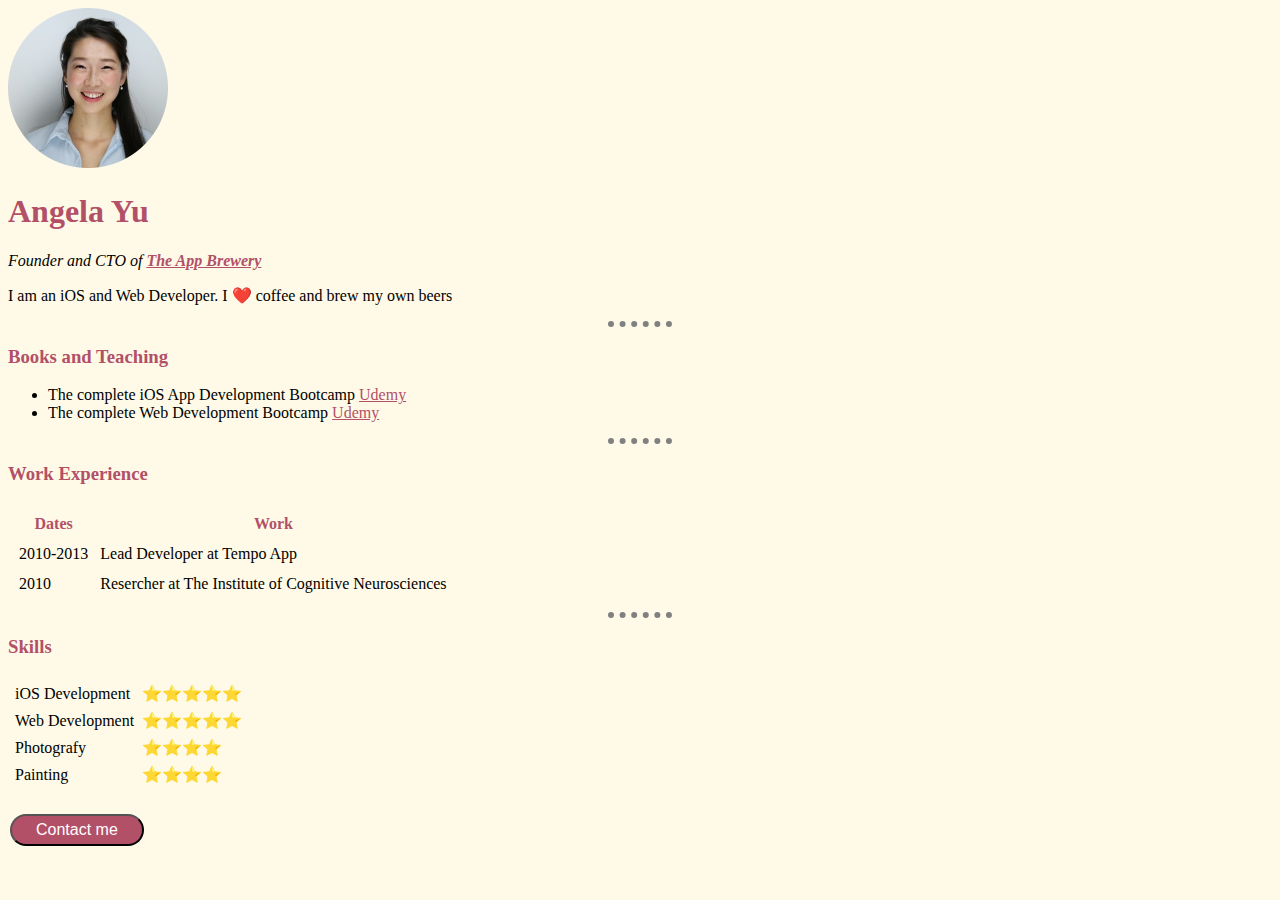
<file: index.html>
<!DOCTYPE html>
<html lang="en">
<head>
    <meta charset="UTF-8">
    <title> Personal website </title>
    <link rel="stylesheet" href="CSS/style.css">
 
    
</head>
<body>
    <img src="angela.png" width="160px">

    <h1>Angela Yu</h1>
    <p><em>Founder and CTO of <strong> <a href ="https://appbrewery.com/"> The App Brewery </a></strong></em></p>
    <p> I am an iOS and Web Developer. I ❤️ coffee and brew my own beers</p>
    <hr>
    <h3> Books and Teaching </h3>
    <ul>
    <li>The complete iOS App Development Bootcamp <a href="https://www.udemy.com/course/ios-13-app-development-bootcamp/">Udemy</a></li>
    <li>The complete Web Development Bootcamp <a href="https://www.udemy.com/course/the-complete-web-development-bootcamp/">Udemy</a></li> 
    </ul>
    <hr>
    <h3>Work Experience</h3>
     <table cellspacing="10">
       
          <tr>
             <th>Dates</th>
             <th>Work</th>
               
          </tr>

          <tr>
            <td>2010-2013</td>
            <td>Lead Developer at Tempo App</td>

          </tr>
          
          <tr>
            <td>2010</td>
            <td>Resercher at The Institute of Cognitive Neurosciences</td>
          </tr>
     </table>
    <hr>
      <h3>Skills</h3>

      <table cellspacing="6"  >
        <tr>
         <td>iOS Development </td>
         <td>⭐⭐⭐⭐⭐</td> 
         </tr>
         <tr>
         <td>Web Development</td>
         <td>⭐⭐⭐⭐⭐</td>
        </tr>

         <tr>
         <td>Photografy </td> 
         <td>⭐⭐⭐⭐</td>
         </tr>
         <tr>
         <td>Painting </td>
         <td>⭐⭐⭐⭐</td>
         </tr>
          
        </table> <br>

      
        <a href="contact.html"> <button>Contact me</button></a>
      

</body>
</html>
</file>
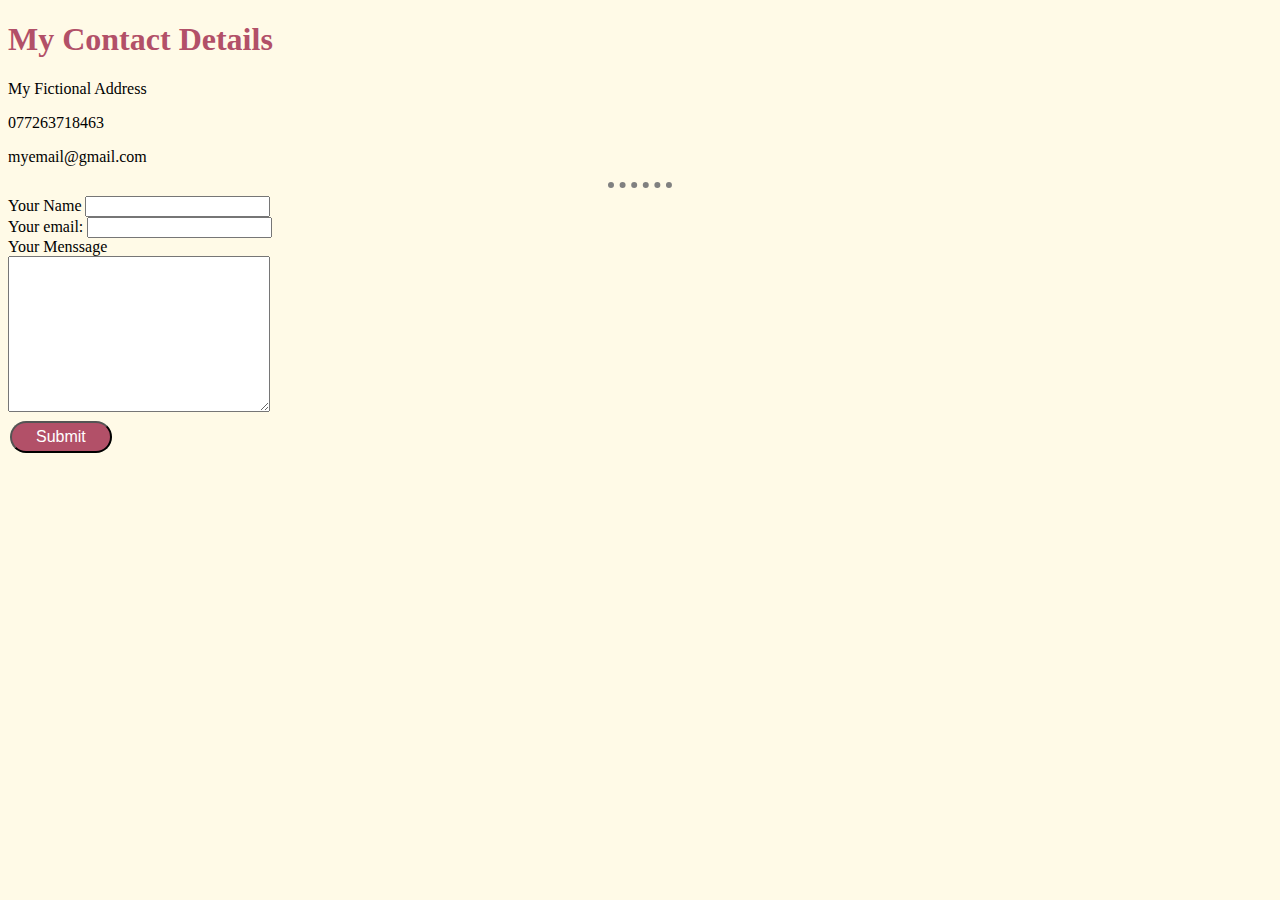
<file: contact.html>
<!DOCTYPE html>
<html lang="en">
<head>
    <meta charset="UTF-8">
    
    <title>Contact </title>
    <link rel="stylesheet" href="CSS/style.css">
</head>
<body">
    <h1>My Contact Details</h1> 
    <p>My Fictional Address</p>
    <p>077263718463</p>
    <p>myemail@gmail.com</p>
    <hr>
    <form class="" action="index.html" method="post">
        <label>Your Name</label>
        <input type="text" name="" value=""><br>
        <label>Your email:</label>
        <input type="email" name="" value=""><br>
        <label>Your Menssage</label><br>
        <textarea name="name" rows="10" cols="30"></textarea><br>
         <button>Submit</button>
        <!--<input type="submit" name="">-->
    </form>   
       

</body>
</html>
</file>
<file: CSS/style.css>
h1 {
  color:#B25068; 
}

h3 {
  color:#B25068;

}

th {
  color:#B25068;
}


body {
    background-color: #FFFAE7;

  }
    
  hr {
    
    border-style: none;
    border-top-style: dotted;
    border-color: gray;
    border-width:  6px;
    width: 5%;

  }
  
button {
  background-color: #B25068;
  border-radius: 2em;
  font-size: medium;
  cursor: pointer;
  color: white;
  padding: 5px 24px;
  margin: 5px 2px;
  

}


a {
  color: #B25068;
}
</file>
